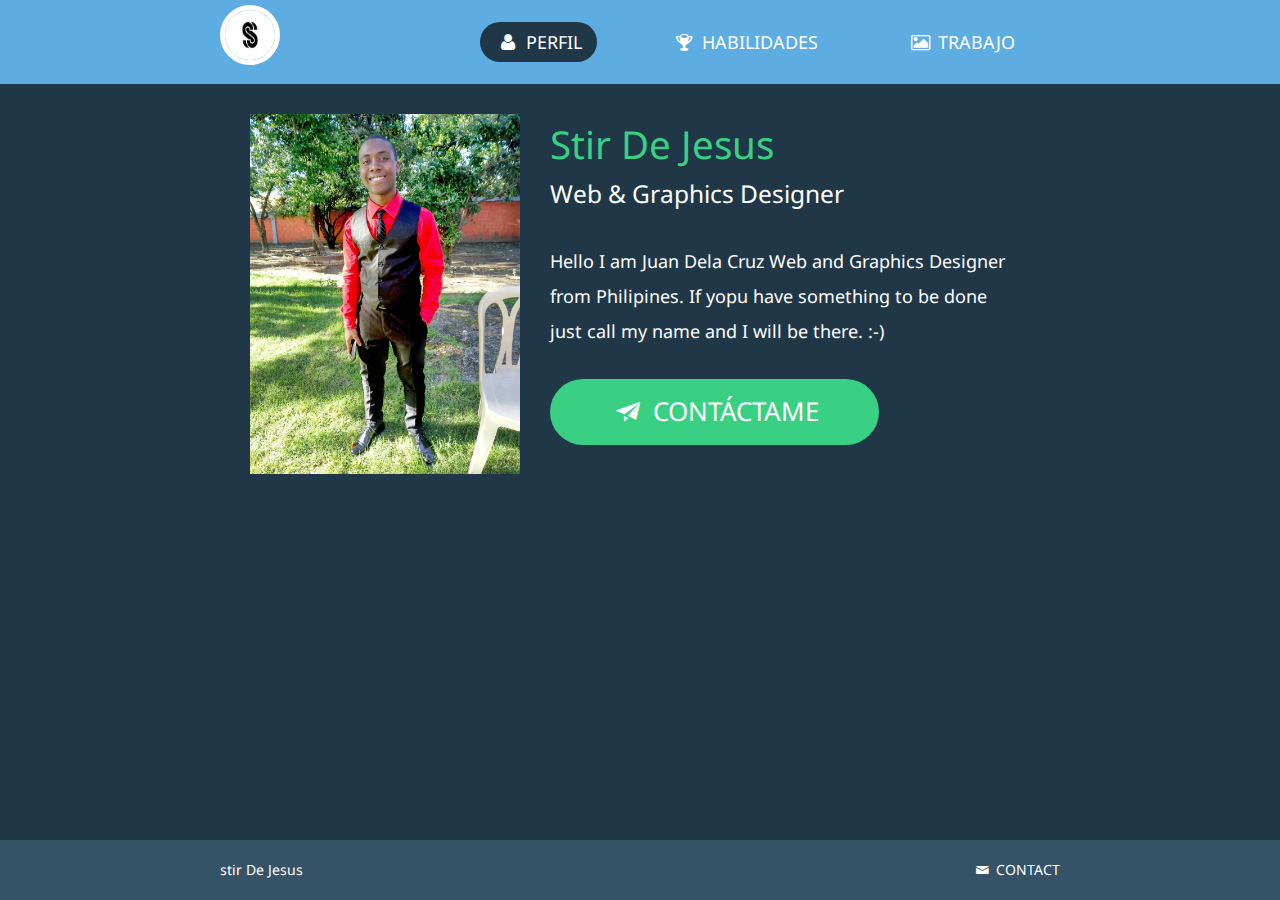
<file: mini-portfolio/index.html>
<!DOCTYPE html>
<html lang="en is">
<head>
<title>Mini Portfolio</title>
<meta charset="utf-8">
<meta name="viewport" content="width=device-width, initial-scale=1.0">
<link href="css/bootstrap.css" rel="stylesheet">
<link href="css/style.css" rel="stylesheet">
<link href="font/css/fontello.css" rel="stylesheet">
<link href='http://fonts.googleapis.com/css?family=Droid+Sans:400,700' rel='stylesheet' type='text/css'>
<link rel="icon" href="img/user.jpg">
</head>
<body>
<div class="navbar">
  <div class="navbar-inner">
    <div class="container"> <a class="btn btn-navbar" data-toggle="collapse" data-target=".nav-collapse"> <span class="icon-bar"></span> <span class="icon-bar"></span> <span class="icon-bar"></span> </a> <a class="brand" href="index.html"><img src="img/user.jpg" alt=""></a>
      <ul class="nav nav-collapse pull-right">
        <li><a href="index.html" class="active"><i class="icon-user"></i> Perfil</a></li>
        <li><a href="skills.html"><i class="icon-trophy"></i> Habilidades</a></li>
        <li><a href="work.html"><i class="icon-picture"></i> Trabajo</a></li>
      </ul>
      <div class="nav-collapse collapse"></div>
    </div>
  </div>
</div>
<div class="container profile">
  <div class="span3"> <img src="img/mini.jpg" alt=""> </div>
  <div class="span5">
    <h1>Stir De Jesus</h1>
    <h3>Web &amp; Graphics Designer</h3>
    <p> Hello I am Juan Dela Cruz Web and Graphics Designer from Philipines. If yopu have something to be done just call my name and I will be there. :-) </p>
    <a href="#" class="hire-me"><i class="icon-paper-plane"></i> Contáctame </a> </div>
</div>
<!--<div class="row social">
  <ul class="social-icons">
    <li><a href="#"><img src="img/fb.png" alt=""></a></li>
    <li><a href="#"><img src="img/tw.png" alt=""></a></li>
    <li><a href="#"><img src="img/go.png" alt=""></a></li>
    <li><a href="#"><img src="img/pin.png" alt=""></a></li>
    <li><a href="#"><img src="img/st.png" alt=""></a></li>
    <li><a href="#"><img src="img/dr.png" alt=""></a></li>
  </ul>
</div>-->
<div class="footer" href="css/bootstrap-responsive.css" rel="stylesheet" type="text/css">
  <div class="container">
    <p class="pull-left"><a href="https://www.instagram.com/sin13cadenas/">stir De Jesus</a></p>
    <p class="pull-right"><a href="#myModal" role="button" data-toggle="modal"> <i class="icon-mail"></i> CONTACT</a></p>
  </div>
</div>
<div id="myModal" class="modal hide fade" tabindex="-1" role="dialog" aria-labelledby="myModalLabel" aria-hidden="true">
  <div class="modal-header">
    <button type="button" class="close" data-dismiss="modal" aria-hidden="true">×</button>
    <h3 id="myModalLabel"><i class="icon-mail"></i> Contact Me</h3>
  </div>
  <div class="modal-body">
    <form action="#">
      <input type="text" placeholder="Yopur Name">
      <input type="text" placeholder="Your Email">
      <input type="text" placeholder="Website (Optional)">
      <textarea rows="3" style="width:80%"></textarea>
      <br>
      <button type="submit" class="btn btn-large"><i class="icon-paper-plane"></i> SUBMIT</button>
    </form>
  </div>
</div>
<script src="js/jquery-1.10.1.min.js"></script>
<script src="js/bootstrap.min.js"></script>
<script>
$('#myModal').modal('hidden')
</script>
</body>
</html>
</file>
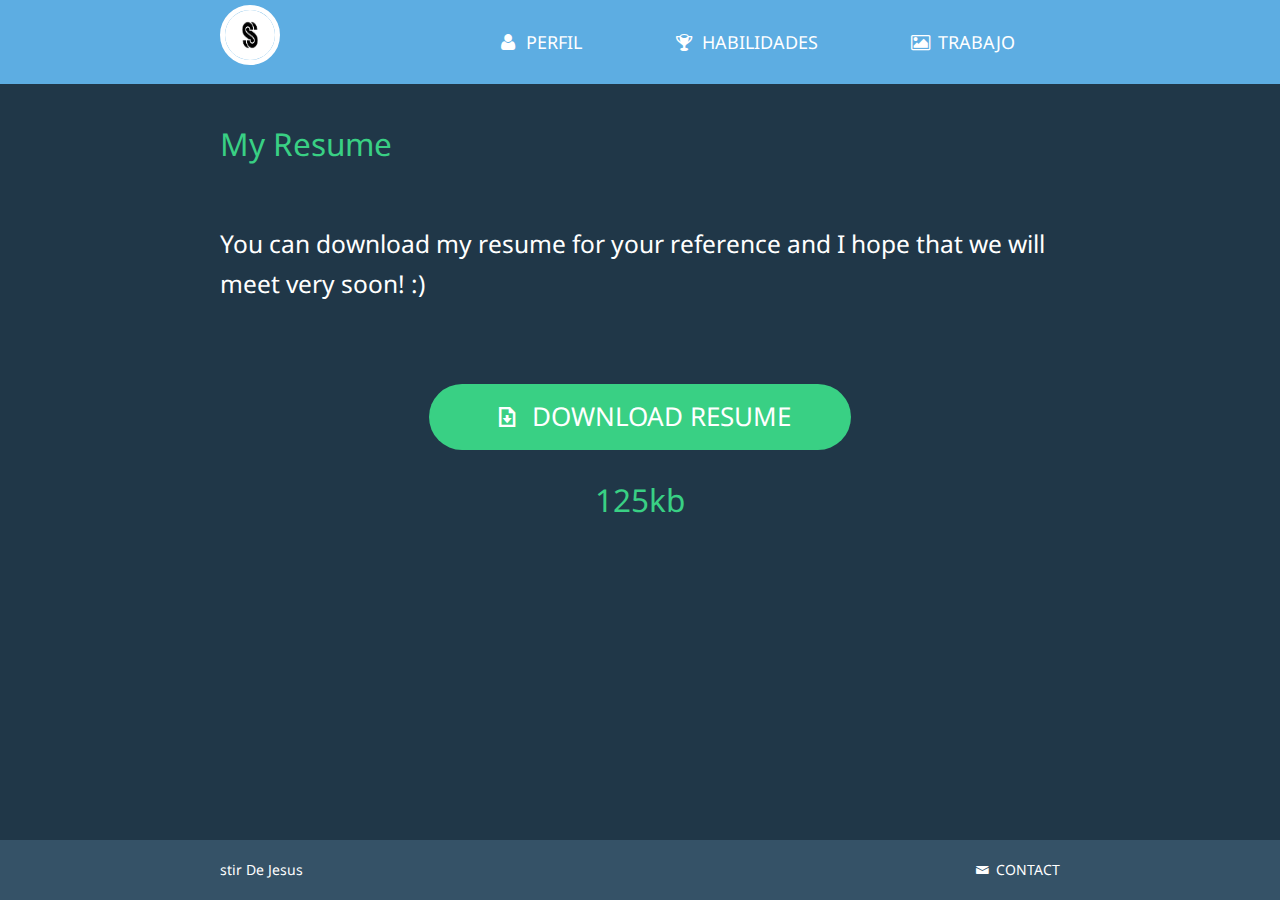
<file: mini-portfolio/resume.html>
<!DOCTYPE html>
<html lang="en">
<head>
<title>Mini Portfolio | Resume</title>
<meta charset="utf-8">
<meta name="viewport" content="width=device-width, initial-scale=1.0">
<link href="css/bootstrap.css" rel="stylesheet">
<link href="css/style.css" rel="stylesheet">
<link href="font/css/fontello.css" rel="stylesheet">
<link href='http://fonts.googleapis.com/css?family=Droid+Sans:400,700' rel='stylesheet' type='text/css'>
<link rel="icon" href="img/user.jpg">
</head>
<body>
<div class="navbar">
  <div class="navbar-inner">
    <div class="container"> <a class="btn btn-navbar" data-toggle="collapse" data-target=".nav-collapse"> <span class="icon-bar"></span> <span class="icon-bar"></span> <span class="icon-bar"></span> </a> <a class="brand" href="index.html"><img src="img/user.jpg" alt=""></a>
      <ul class="nav nav-collapse pull-right">
        <li><a href="index.html"><i class="icon-user"></i> Perfil</a></li>
        <li><a href="skills.html"><i class="icon-trophy"></i> Habilidades</a></li>
        <li><a href="work.html"><i class="icon-picture"></i> Trabajo</a></li>
      </ul>
      <div class="nav-collapse collapse"></div>
    </div>
  </div>
</div>
<div class="container resume">
  <h2>My Resume</h2>
  <h3>You can download my resume for your reference and I hope that we will meet very soon! :)</h3>
  <div class="btn-center"> <a href="#" class="hire-me"><i class="icon-download"></i> Download Resume</a>
    <h2>125kb</h2>
  </div>
</div>
<!--<div class="row social">
  <ul class="social-icons">
    <li><a href="#"><img src="img/fb.png" alt=""></a></li>
    <li><a href="#"><img src="img/tw.png" alt=""></a></li>
    <li><a href="#"><img src="img/go.png" alt=""></a></li>
    <li><a href="#"><img src="img/pin.png" alt=""></a></li>
    <li><a href="#"><img src="img/st.png" alt=""></a></li>
    <li><a href="#"><img src="img/dr.png" alt=""></a></li>
  </ul>
</div>-->
<div class="footer">
  <div class="container">
    <p class="pull-left"><a href="https://www.instagram.com/sin13cadenas/">stir De Jesus</a></p>
    <p class="pull-right"><a href="#myModal" role="button" data-toggle="modal"> <i class="icon-mail"></i> CONTACT</a></p>
  </div>
</div>
<div id="myModal" class="modal hide fade" tabindex="-1" role="dialog" aria-labelledby="myModalLabel" aria-hidden="true">
  <div class="modal-header">
    <button type="button" class="close" data-dismiss="modal" aria-hidden="true">×</button>
    <h3 id="myModalLabel"><i class="icon-mail"></i> Contact Me</h3>
  </div>
  <div class="modal-body">
    <form action="#">
      <input type="text" placeholder="Yopur Name">
      <input type="text" placeholder="Your Email">
      <input type="text" placeholder="Website (Optional)">
      <textarea rows="3" style="width:80%"></textarea>
      <br>
      <button type="submit" class="btn btn-large"><i class="icon-paper-plane"></i> SUBMIT</button>
    </form>
  </div>
</div>
<script src="js/jquery-1.10.1.min.js"></script>
<script src="js/bootstrap.min.js"></script>
<script>
$('#myModal').modal('hidden')
</script>
</body>
</html>
</file>
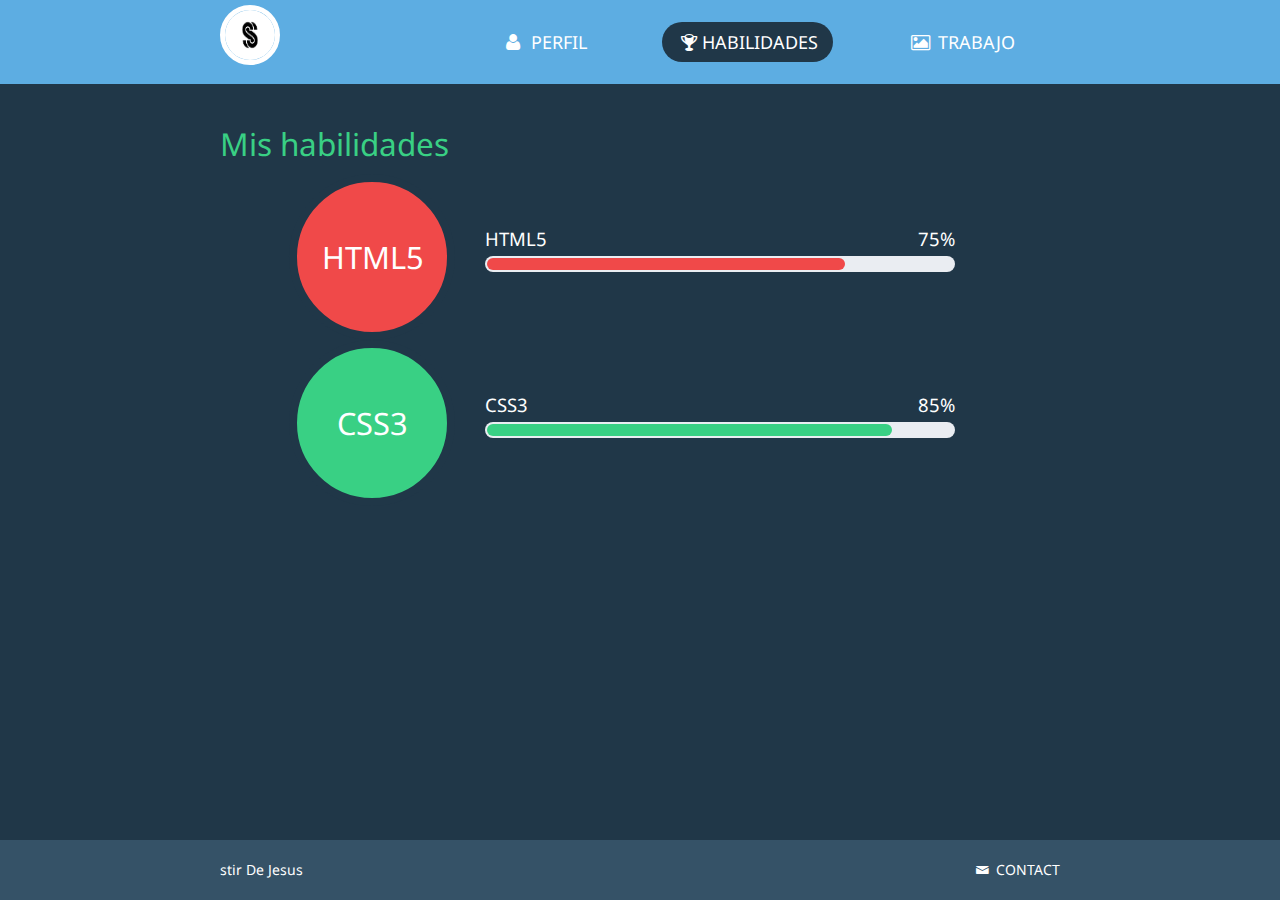
<file: mini-portfolio/skills.html>
<!DOCTYPE html>
<html lang="en">
<head>
<title>Mini Portfolio | Skills</title>
<meta charset="utf-8">
<meta name="viewport" content="width=device-width, initial-scale=1.0">
<link href="css/bootstrap.css" rel="stylesheet">
<link href="css/style.css" rel="stylesheet">
<link href="font/css/fontello.css" rel="stylesheet">
<link href='http://fonts.googleapis.com/css?family=Droid+Sans:400,700' rel='stylesheet' type='text/css'>
<link rel="icon" href="img/user.jpg">
</head>
<body>
<div class="navbar">
  <div class="navbar-inner">
    <div class="container"> <a class="btn btn-navbar" data-toggle="collapse" data-target=".nav-collapse"> <span class="icon-bar"></span> <span class="icon-bar"></span> <span class="icon-bar"></span> </a> <a class="brand" href="index.html"><img src="img/user.jpg" alt=""></a>
      <ul class="nav nav-collapse pull-right">
        <li><a href="index.html"><i class="icon-user"></i> Perfil</a></li>
        <li><a href="skills.html" class="active"><i class="icon-trophy"></i>Habilidades</a></li>
        <li><a href="work.html"><i class="icon-picture"></i> Trabajo</a></li>
      </ul>
      <div class="nav-collapse collapse"></div>
    </div>
  </div>
</div>
<div class="container skills">
  <h2>Mis habilidades</h2>
  <div class="row">
    <div class="span3">
      <div class="html">
        <h3>HTML5</h3>
      </div>
    </div>
    <div class="span5">
      <h3>HTML5 <span>75%</span></h3>
      <div class="expand-bg"> <span class="expand html2"> &nbsp; </span> </div>
    </div>
  </div>
  <div class="row">
    <div class="span3">
      <div class="css">
        <h3>CSS3</h3>
      </div>
    </div>
    <div class="span5">
      <h3>CSS3 <span>85%</span></h3>
      <div class="expand-bg"> <span class="expand css2"> &nbsp; </span> </div>
    </div>
  </div>
</div>
<!--<div class="row social">
  <ul class="social-icons">
    <li><a href="#"><img src="img/fb.png" alt=""></a></li>
    <li><a href="#"><img src="img/tw.png" alt=""></a></li>
    <li><a href="#"><img src="img/go.png" alt=""></a></li>
    <li><a href="#"><img src="img/pin.png" alt=""></a></li>
    <li><a href="#"><img src="img/st.png" alt=""></a></li>
    <li><a href="#"><img src="img/dr.png" alt=""></a></li>
  </ul>
</div>-->
<div class="footer">
  <div class="container">
    <p class="pull-left"><a href="https://www.instagram.com/sin13cadenas/">stir De Jesus</a></p>
    <p class="pull-right"><a href="#myModal" role="button" data-toggle="modal"> <i class="icon-mail"></i> CONTACT</a></p>
  </div>
</div>
<div id="myModal" class="modal hide fade" tabindex="-1" role="dialog" aria-labelledby="myModalLabel" aria-hidden="true">
  <div class="modal-header">
    <button type="button" class="close" data-dismiss="modal" aria-hidden="true">×</button>
    <h3 id="myModalLabel"><i class="icon-mail"></i> Contact Me</h3>
  </div>
  <div class="modal-body">
    <form action="#">
      <input type="text" placeholder="Yopur Name">
      <input type="text" placeholder="Your Email">
      <input type="text" placeholder="Website (Optional)">
      <textarea rows="3" style="width:80%"></textarea>
      <br>
      <button type="submit" class="btn btn-large"><i class="icon-paper-plane"></i> SUBMIT</button>
    </form>
  </div>
</div>
<script src="js/jquery-1.10.1.min.js"></script>
<script src="js/bootstrap.min.js"></script>
<script>
$('#myModal').modal('hidden')
</script>
</body>
</html>
</file>
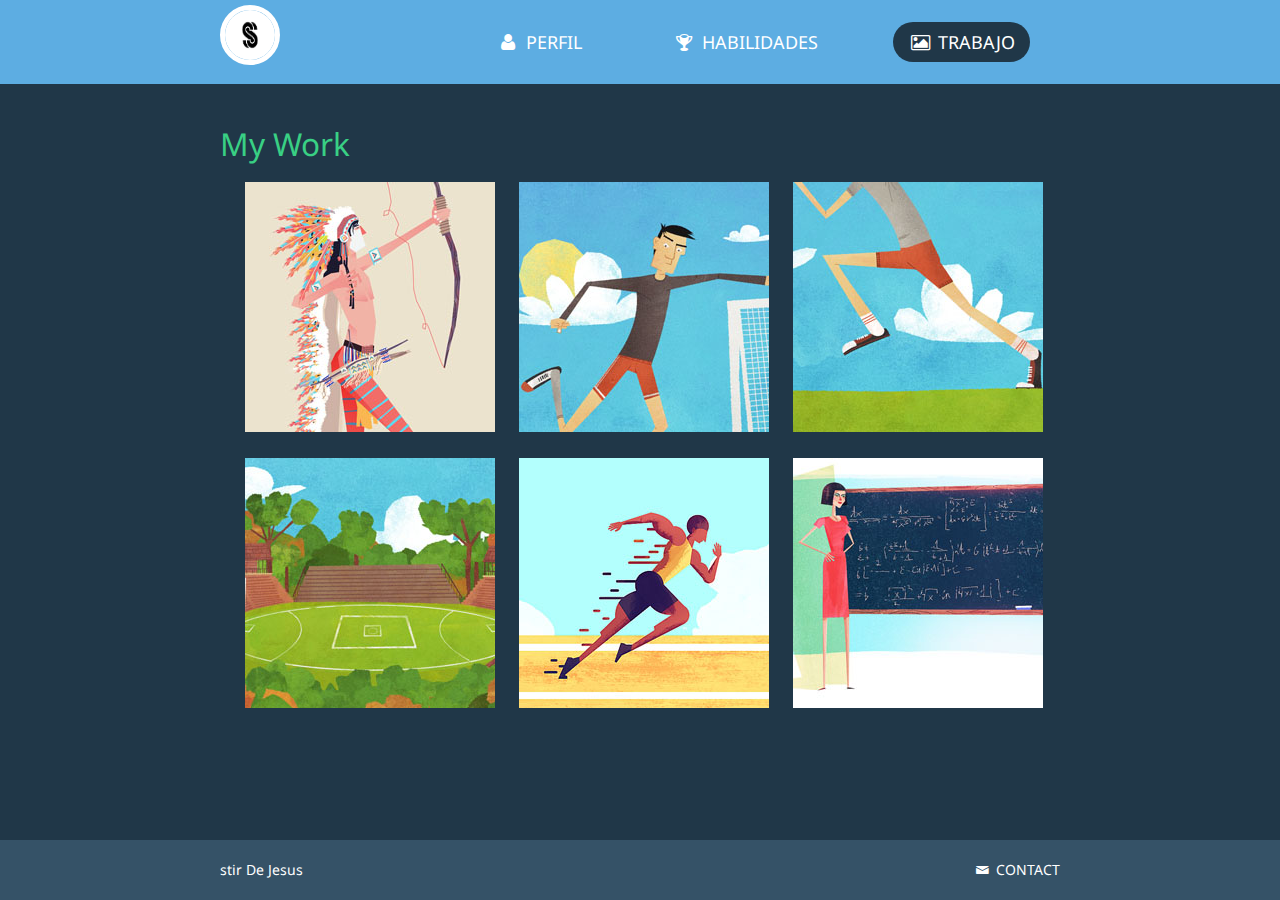
<file: mini-portfolio/work.html>
<!DOCTYPE html>
<html lang="en">
<head>
<title>Mini Portfolio | Work</title>
<meta charset="utf-8">
<meta name="viewport" content="width=device-width, initial-scale=1.0">
<link href="css/bootstrap.css" rel="stylesheet">
<link href="css/style.css" rel="stylesheet">
<link href="font/css/fontello.css" rel="stylesheet">
<link href='http://fonts.googleapis.com/css?family=Droid+Sans:400,700' rel='stylesheet' type='text/css'>
<link rel="stylesheet" type="text/css" href="css/jquery.fancybox.css" media="screen">
<link rel="icon" href="img/user.jpg">
</head>
<body>
<div class="navbar">
  <div class="navbar-inner">
    <div class="container"> <a class="btn btn-navbar" data-toggle="collapse" data-target=".nav-collapse"> <span class="icon-bar"></span> <span class="icon-bar"></span> <span class="icon-bar"></span> </a> <a class="brand" href="index.html"><img src="img/user.jpg" alt=""></a>
      <ul class="nav nav-collapse pull-right">
        <li><a href="index.html"><i class="icon-user"></i> Perfil</a></li>
        <li><a href="skills.html"><i class="icon-trophy"></i> Habilidades</a></li>
        <li><a href="work.html" class="active"><i class="icon-picture"></i> Trabajo</a></li>
      </ul>
      <div class="nav-collapse collapse"></div>
    </div>
  </div>
</div>
<div class="container work">
  <h2>My Work</h2>
  <ul class="work-images">
    <li>
      <div><a class="fancybox-thumb" rel="fancybox-thumb" href="img/1.jpg" title="Image 01"><img src="img/1-thumb.jpg" alt=""></a></div>
    </li>
    <li>
      <div><a class="fancybox-thumb" rel="fancybox-thumb" href="img/2.jpg"><img src="img/2-thumb.jpg" alt=""></a></div>
    </li>
    <li>
      <div><a class="fancybox-thumb" rel="fancybox-thumb" href="img/3.jpg"><img src="img/3-thumb.jpg" alt=""></a></div>
    </li>
  </ul>
  <ul class="work-images">
    <li>
      <div><a class="fancybox-thumb" rel="fancybox-thumb" href="img/4.jpg"><img src="img/4-thumb.jpg" alt=""></a></div>
    </li>
    <li>
      <div><a class="fancybox-thumb" rel="fancybox-thumb" href="img/5.jpg"><img src="img/5-thumb.jpg" alt=""></a></div>
    </li>
    <li>
      <div><a class="fancybox-thumb" rel="fancybox-thumb" href="img/6.jpg"><img src="img/6-thumb.jpg" alt=""></a></div>
    </li>
  </ul>
</div>
<!--<div class="row social">
  <ul class="social-icons">
    <li><a href="#"><img src="img/fb.png" alt=""></a></li>
    <li><a href="#"><img src="img/tw.png" alt=""></a></li>
    <li><a href="#"><img src="img/go.png" alt=""></a></li>
    <li><a href="#"><img src="img/pin.png" alt=""></a></li>
    <li><a href="#"><img src="img/st.png" alt=""></a></li>
    <li><a href="#"><img src="img/dr.png" alt=""></a></li>
  </ul>
</div>-->
<div class="footer">
  <div class="container">
    <p class="pull-left"><a href="https://www.instagram.com/sin13cadenas/">stir De Jesus</a></p>
    <p class="pull-right"><a href="#myModal" role="button" data-toggle="modal"> <i class="icon-mail"></i> CONTACT</a></p>
  </div>
</div>
<div id="myModal" class="modal hide fade" tabindex="-1" role="dialog" aria-labelledby="myModalLabel" aria-hidden="true">
  <div class="modal-header">
    <button type="button" class="close" data-dismiss="modal" aria-hidden="true">×</button>
    <h3 id="myModalLabel"><i class="icon-mail"></i> Contact Me</h3>
  </div>
  <div class="modal-body">
    <form action="#">
      <input type="text" placeholder="Yopur Name">
      <input type="text" placeholder="Your Email">
      <input type="text" placeholder="Website (Optional)">
      <textarea rows="3" style="width:80%"></textarea>
      <br>
      <button type="submit" class="btn btn-large"><i class="icon-paper-plane"></i> SUBMIT</button>
    </form>
  </div>
</div>
<script src="js/jquery-1.10.1.min.js"></script>
<script src="js/bootstrap.min.js"></script>
<script>
$('#myModal').modal('hidden')
</script>
<script src="js/jquery.fancybox.js?v=2.1.5"></script>
<script>
$(document).ready(function () {
    $(".fancybox-thumb").fancybox({
        helpers: {
            title: {
                type: 'inside'
            },
            overlay: {
                css: {
                    'background': 'rgba(1,1,1,0.65)'
                }
            }
        }
    });
});
</script>
</body>
</html>
</file>
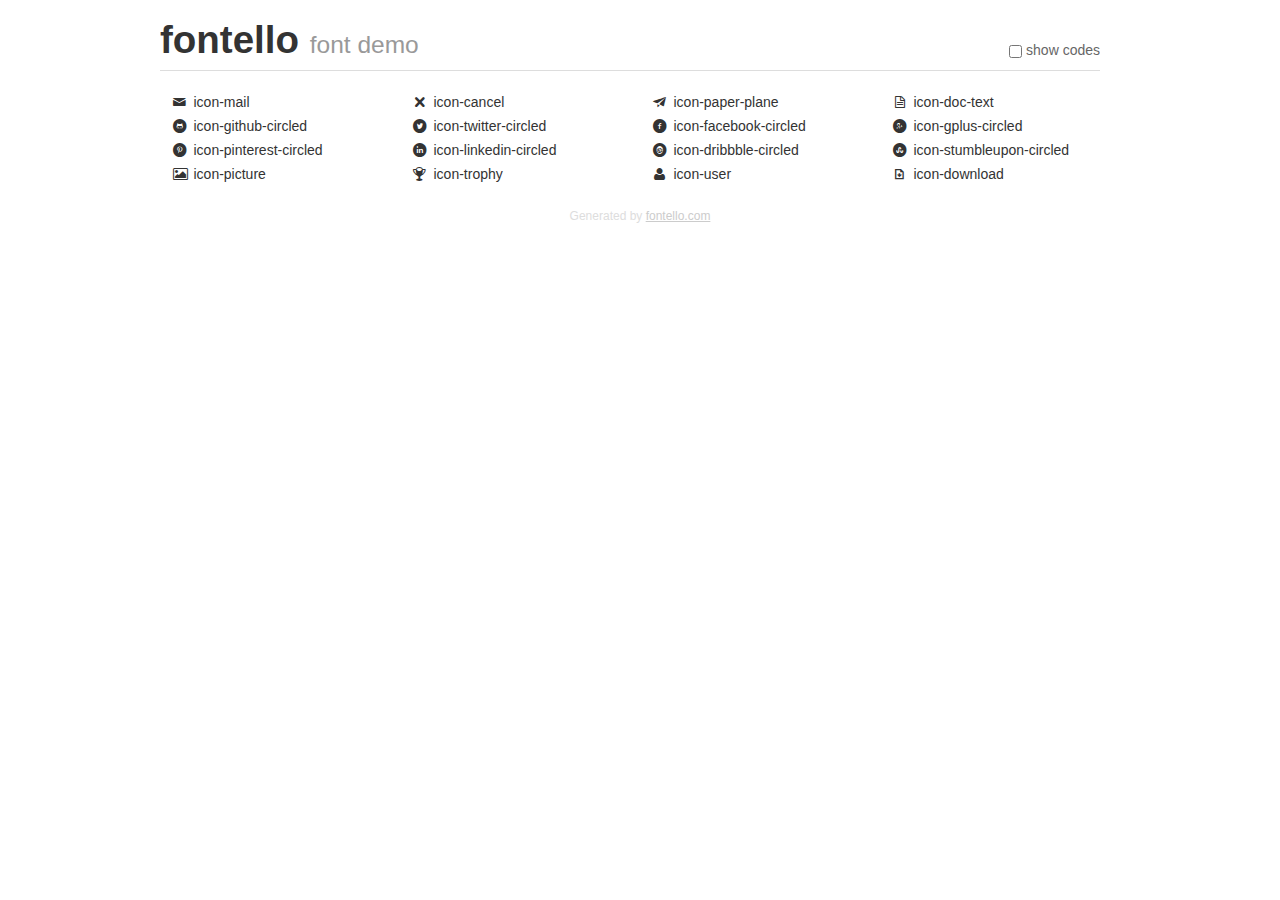
<file: mini-portfolio/font/demo.html>
<!DOCTYPE html>
<html>
  <head><!--[if lt IE 9]>
    <script src="http://html5shim.googlecode.com/svn/trunk/html5.js"></script><![endif]-->
    <meta charset="UTF-8"><style type="text/css">/*
 * Bootstrap v2.2.1
 *
 * Copyright 2012 Twitter, Inc
 * Licensed under the Apache License v2.0
 * http://www.apache.org/licenses/LICENSE-2.0
 *
 * Designed and built with all the love in the world @twitter by @mdo and @fat.
 */
.clearfix {
  *zoom: 1;
}
.clearfix:before,
.clearfix:after {
  display: table;
  content: "";
  line-height: 0;
}
.clearfix:after {
  clear: both;
}
html {
  font-size: 100%;
  -webkit-text-size-adjust: 100%;
  -ms-text-size-adjust: 100%;
}
a:focus {
  outline: thin dotted #333;
  outline: 5px auto -webkit-focus-ring-color;
  outline-offset: -2px;
}
a:hover,
a:active {
  outline: 0;
}
button,
input,
select,
textarea {
  margin: 0;
  font-size: 100%;
  vertical-align: middle;
}
button,
input {
  *overflow: visible;
  line-height: normal;
}
button::-moz-focus-inner,
input::-moz-focus-inner {
  padding: 0;
  border: 0;
}
body {
  margin: 0;
  font-family: "Helvetica Neue", Helvetica, Arial, sans-serif;
  font-size: 14px;
  line-height: 20px;
  color: #333;
  background-color: #fff;
}
a {
  color: #08c;
  text-decoration: none;
}
a:hover {
  color: #005580;
  text-decoration: underline;
}
.row {
  margin-left: -20px;
  *zoom: 1;
}
.row:before,
.row:after {
  display: table;
  content: "";
  line-height: 0;
}
.row:after {
  clear: both;
}
[class*="span"] {
  float: left;
  min-height: 1px;
  margin-left: 20px;
}
.container,
.navbar-static-top .container,
.navbar-fixed-top .container,
.navbar-fixed-bottom .container {
  width: 940px;
}
.span12 {
  width: 940px;
}
.span11 {
  width: 860px;
}
.span10 {
  width: 780px;
}
.span9 {
  width: 700px;
}
.span8 {
  width: 620px;
}
.span7 {
  width: 540px;
}
.span6 {
  width: 460px;
}
.span5 {
  width: 380px;
}
.span4 {
  width: 300px;
}
.span3 {
  width: 220px;
}
.span2 {
  width: 140px;
}
.span1 {
  width: 60px;
}
[class*="span"].pull-right,
.row-fluid [class*="span"].pull-right {
  float: right;
}
.container {
  margin-right: auto;
  margin-left: auto;
  *zoom: 1;
}
.container:before,
.container:after {
  display: table;
  content: "";
  line-height: 0;
}
.container:after {
  clear: both;
}
p {
  margin: 0 0 10px;
}
.lead {
  margin-bottom: 20px;
  font-size: 21px;
  font-weight: 200;
  line-height: 30px;
}
small {
  font-size: 85%;
}
h1 {
  margin: 10px 0;
  font-family: inherit;
  font-weight: bold;
  line-height: 20px;
  color: inherit;
  text-rendering: optimizelegibility;
}
h1 small {
  font-weight: normal;
  line-height: 1;
  color: #999;
}
h1 {
  line-height: 40px;
}
h1 {
  font-size: 38.5px;
}
h1 small {
  font-size: 24.5px;
}
body {
  margin-top: 90px;
}
.header {
  position: fixed;
  top: 0;
  left: 50%;
  margin-left: -480px;
  background-color: #fff;
  border-bottom: 1px solid #ddd;
  padding-top: 10px;
  z-index: 10;
}
.footer {
  color: #ddd;
  font-size: 12px;
  text-align: center;
  margin-top: 20px;
}
.footer a {
  color: #ccc;
  text-decoration: underline;
}
.the-icons {
  font-size: 14px;
  line-height: 24px;
}
.switch {
  position: absolute;
  right: 0;
  bottom: 10px;
  color: #666;
}
.switch input {
  margin-right: 0.3em;
}
.codesOn .i-name {
  display: none;
}
.codesOn .i-code {
  display: inline;
}
.i-code {
  display: none;
}
</style>
    <link rel="stylesheet" href="css/fontello.css">
    <link rel="stylesheet" href="css/animation.css"><!--[if IE 7]>
    <link rel="stylesheet" href="css/fontello-ie7.css"><![endif]-->
    <script>
      function toggleCodes(on) {
        var obj = document.getElementById('icons');
        
        if (on) {
          obj.className += ' codesOn';
        } else {
          obj.className = obj.className.replace(' codesOn', '');
        }
      }
      
    </script>
  </head>
  <body>
    <div class="container header">
      <h1>
        fontello
         <small>font demo</small>
      </h1>
      <label class="switch">
        <input type="checkbox" onclick="toggleCodes(this.checked)">show codes
      </label>
    </div>
    <div id="icons" class="container">
      <div class="row">
        <div title="Code: 0xe806" class="the-icons span3"><i class="icon-mail"></i> <span class="i-name">icon-mail</span><span class="i-code">0xe806</span></div>
        <div title="Code: 0xe80f" class="the-icons span3"><i class="icon-cancel"></i> <span class="i-name">icon-cancel</span><span class="i-code">0xe80f</span></div>
        <div title="Code: 0xe804" class="the-icons span3"><i class="icon-paper-plane"></i> <span class="i-name">icon-paper-plane</span><span class="i-code">0xe804</span></div>
        <div title="Code: 0xe803" class="the-icons span3"><i class="icon-doc-text"></i> <span class="i-name">icon-doc-text</span><span class="i-code">0xe803</span></div>
      </div>
      <div class="row">
        <div title="Code: 0xe80e" class="the-icons span3"><i class="icon-github-circled"></i> <span class="i-name">icon-github-circled</span><span class="i-code">0xe80e</span></div>
        <div title="Code: 0xe808" class="the-icons span3"><i class="icon-twitter-circled"></i> <span class="i-name">icon-twitter-circled</span><span class="i-code">0xe808</span></div>
        <div title="Code: 0xe807" class="the-icons span3"><i class="icon-facebook-circled"></i> <span class="i-name">icon-facebook-circled</span><span class="i-code">0xe807</span></div>
        <div title="Code: 0xe809" class="the-icons span3"><i class="icon-gplus-circled"></i> <span class="i-name">icon-gplus-circled</span><span class="i-code">0xe809</span></div>
      </div>
      <div class="row">
        <div title="Code: 0xe80a" class="the-icons span3"><i class="icon-pinterest-circled"></i> <span class="i-name">icon-pinterest-circled</span><span class="i-code">0xe80a</span></div>
        <div title="Code: 0xe80b" class="the-icons span3"><i class="icon-linkedin-circled"></i> <span class="i-name">icon-linkedin-circled</span><span class="i-code">0xe80b</span></div>
        <div title="Code: 0xe80c" class="the-icons span3"><i class="icon-dribbble-circled"></i> <span class="i-name">icon-dribbble-circled</span><span class="i-code">0xe80c</span></div>
        <div title="Code: 0xe80d" class="the-icons span3"><i class="icon-stumbleupon-circled"></i> <span class="i-name">icon-stumbleupon-circled</span><span class="i-code">0xe80d</span></div>
      </div>
      <div class="row">
        <div title="Code: 0xe802" class="the-icons span3"><i class="icon-picture"></i> <span class="i-name">icon-picture</span><span class="i-code">0xe802</span></div>
        <div title="Code: 0xe801" class="the-icons span3"><i class="icon-trophy"></i> <span class="i-name">icon-trophy</span><span class="i-code">0xe801</span></div>
        <div title="Code: 0xe800" class="the-icons span3"><i class="icon-user"></i> <span class="i-name">icon-user</span><span class="i-code">0xe800</span></div>
        <div title="Code: 0xe805" class="the-icons span3"><i class="icon-download"></i> <span class="i-name">icon-download</span><span class="i-code">0xe805</span></div>
      </div>
    </div>
    <div class="container footer">Generated by <a href="http://fontello.com">fontello.com</a></div>
  </body>
</html>
</file>
<file: mini-portfolio/font/css/fontello.css>
@font-face {
  font-family: 'fontello';
  src: url('../font/fontello.eot?87773380');
  src: url('../font/fontello.eot?87773380#iefix') format('embedded-opentype'),
       url('../font/fontello.woff?87773380') format('woff'),
       url('../font/fontello.ttf?87773380') format('truetype'),
       url('../font/fontello.svg?87773380#fontello') format('svg');
  font-weight: normal;
  font-style: normal;
}
/* Chrome hack: SVG is rendered more smooth in Windozze. 100% magic, uncomment if you need it. */
/* Note, that will break hinting! In other OS-es font will be not as sharp as it could be */
/*
@media screen and (-webkit-min-device-pixel-ratio:0) {
  @font-face {
    font-family: 'fontello';
    src: url('../font/fontello.svg?87773380#fontello') format('svg');
  }
}
*/
 
 [class^="icon-"]:before, [class*=" icon-"]:before {
  font-family: "fontello";
  font-style: normal;
  font-weight: normal;
  speak: none;
 
  display: inline-block;
  text-decoration: inherit;
  width: 1em;
  margin-right: .2em;
  text-align: center;
  /* opacity: .8; */
 
  /* For safety - reset parent styles, that can break glyph codes*/
  font-variant: normal;
  text-transform: none;
     
  /* fix buttons height, for twitter bootstrap */
  line-height: 1em;
 
  /* Animation center compensation - margins should be symmetric */
  /* remove if not needed */
  margin-left: .2em;
 
  /* you can be more comfortable with increased icons size */
  /* font-size: 120%; */
 
  /* Uncomment for 3D effect */
  /* text-shadow: 1px 1px 1px rgba(127, 127, 127, 0.3); */
}
 
.icon-mail:before { content: '\e806'; } /* '' */
.icon-cancel:before { content: '\e80f'; } /* '' */
.icon-paper-plane:before { content: '\e804'; } /* '' */
.icon-doc-text:before { content: '\e803'; } /* '' */
.icon-github-circled:before { content: '\e80e'; } /* '' */
.icon-twitter-circled:before { content: '\e808'; } /* '' */
.icon-facebook-circled:before { content: '\e807'; } /* '' */
.icon-gplus-circled:before { content: '\e809'; } /* '' */
.icon-pinterest-circled:before { content: '\e80a'; } /* '' */
.icon-linkedin-circled:before { content: '\e80b'; } /* '' */
.icon-dribbble-circled:before { content: '\e80c'; } /* '' */
.icon-stumbleupon-circled:before { content: '\e80d'; } /* '' */
.icon-picture:before { content: '\e802'; } /* '' */
.icon-trophy:before { content: '\e801'; } /* '' */
.icon-user:before { content: '\e800'; } /* '' */
.icon-download:before { content: '\e805'; } /* '' */
</file>
<file: mini-portfolio/font/css/fontello-ie7.css>
[class^="icon-"], [class*=" icon-"] {
  font-family: 'fontello';
  font-style: normal;
  font-weight: normal;
 
  /* fix buttons height */
  line-height: 1em;
 
  /* you can be more comfortable with increased icons size */
  /* font-size: 120%; */
}
 
.icon-mail { *zoom: expression( this.runtimeStyle['zoom'] = '1', this.innerHTML = '&#xe806;&nbsp;'); }
.icon-cancel { *zoom: expression( this.runtimeStyle['zoom'] = '1', this.innerHTML = '&#xe80f;&nbsp;'); }
.icon-paper-plane { *zoom: expression( this.runtimeStyle['zoom'] = '1', this.innerHTML = '&#xe804;&nbsp;'); }
.icon-doc-text { *zoom: expression( this.runtimeStyle['zoom'] = '1', this.innerHTML = '&#xe803;&nbsp;'); }
.icon-github-circled { *zoom: expression( this.runtimeStyle['zoom'] = '1', this.innerHTML = '&#xe80e;&nbsp;'); }
.icon-twitter-circled { *zoom: expression( this.runtimeStyle['zoom'] = '1', this.innerHTML = '&#xe808;&nbsp;'); }
.icon-facebook-circled { *zoom: expression( this.runtimeStyle['zoom'] = '1', this.innerHTML = '&#xe807;&nbsp;'); }
.icon-gplus-circled { *zoom: expression( this.runtimeStyle['zoom'] = '1', this.innerHTML = '&#xe809;&nbsp;'); }
.icon-pinterest-circled { *zoom: expression( this.runtimeStyle['zoom'] = '1', this.innerHTML = '&#xe80a;&nbsp;'); }
.icon-linkedin-circled { *zoom: expression( this.runtimeStyle['zoom'] = '1', this.innerHTML = '&#xe80b;&nbsp;'); }
.icon-dribbble-circled { *zoom: expression( this.runtimeStyle['zoom'] = '1', this.innerHTML = '&#xe80c;&nbsp;'); }
.icon-stumbleupon-circled { *zoom: expression( this.runtimeStyle['zoom'] = '1', this.innerHTML = '&#xe80d;&nbsp;'); }
.icon-picture { *zoom: expression( this.runtimeStyle['zoom'] = '1', this.innerHTML = '&#xe802;&nbsp;'); }
.icon-trophy { *zoom: expression( this.runtimeStyle['zoom'] = '1', this.innerHTML = '&#xe801;&nbsp;'); }
.icon-user { *zoom: expression( this.runtimeStyle['zoom'] = '1', this.innerHTML = '&#xe800;&nbsp;'); }
.icon-download { *zoom: expression( this.runtimeStyle['zoom'] = '1', this.innerHTML = '&#xe805;&nbsp;'); }
</file>
<file: mini-portfolio/css/style.css>
/*This stylesheet contains some custom class rather than Bootstrap*/
		
a.brand img {
	width: 50px;
	height: 50px;
	border-radius:50%;
	border:5px solid #fff;
}
.profile, .skills, .work, .resume {
	padding:30px 0;
}
.profile h2, .skills h2, .work h2, .resume h2 {
	font-weight:normal;
	color: #39D084;
}
/***** Profile *****/
	.profile h1 {
	color:#39d084;
	font-weight: normal;
}
.profile h3 {
	color:#fff;
	font-weight: normal;
}
.profile p {
	color:#fff;
	font-size:18px;
	line-height: 35px;
	margin-top: 30px;
}
.profile .container .span5 {
	padding:40px 0;
}
a.hire-me {
	display: inline-block;
 *display: inline;
	padding:20px 60px;
	background:#39d084;
	color:#fff;
	text-transform:uppercase;
	font-size:26px;
	margin:20px 0;
	-webkit-border-radius: 40px;
	-moz-border-radius: 40px;
	border-radius: 40px;
}
a.hire-me:hover {
	text-decoration:none;
	background:#11d170;
}
.social {
	text-align:center;
	padding-bottom:80px;
}
ul.social-icons {
	margin:20px 0;
}
ul.social-icons li {
	list-style:none;
	display:inline-block;
	margin:10px;
}
ul.social-icons li:first-child {
	margin-left:0;
}
ul.social-icons li a {
	opacity:0.8;
}
ul.social-icons li a:hover {
	opacity:1;
}
/***** Skills *****/
.skills .span3 {
	width:235px;
	overflow: hidden;
}
.skills .span5 {
	text-align:left;
	padding:47px 0;
}
.skills .ps, .skills .ai, .skills .html, .skills .css {
	padding:25px;
	width:100px;
	height:100px;
	-webkit-border-radius: 50%;
	-moz-border-radius: 50%;
	border-radius: 50%;
	text-align:center;
	border:8px solid #203748;
	float:right;
	-webkit-transition: all 0.2s linear;
	-moz-transition: all 0.2s linear;
	-o-transition: all 0.2s linear;
	transition: all 0.2s linear;
}
.skills .ps {
	background:#30a5dc;
}
.skills .ai {
	background:#ee742b;
}
.skills .html {
	background:#f04949;
}
.skills .css {
	background:#39d084;
}
.skills .ps:hover, .skills .ai:hover, .skills .html:hover, .skills .css:hover {
	border:8px solid #fff;
}
.skills .ps h3, .skills .ai h3, .skills .html h3, .skills .css h3 {
	color:#fff;
	font-size: 3.4em;
	font-weight: normal;
	line-height: 80px;
}
.skills .html h3, .skills .css h3 {
	font-size: 2.2em;
}
.expand-bg {
	background: none repeat scroll 0 0 #EAEDF2;
	border-radius:16px;
	height: 16px;
	margin-bottom: 15px;
	position: relative;
	padding: 0 2px;
}
.expand {
	border-radius: 10px;
	height: 4px;
	margin: 2px 0;
	padding: 4px 0 4px 5px;
	position: absolute;
}
.skills .span5 h3 {
	font-size: 18.5px;
	line-height: 15px;
	font-weight:normal;
	text-transform:uppercase;
}
.skills .span5 h3 span {
	float:right;
}
.ps2 {
	width:90%;
	background:#30a5dc;
	-moz-animation:html5 2s ease-out;
	-webkit-animation:html5 2s ease-out;
}
.ai2 {
	width:80%;
	background:#ee742b;
	-moz-animation:css3 2s ease-out;
	-webkit-animation:css3 2s ease-out;
}
.html2 {
	width:75%;
	background:#f04949;
	-moz-animation:jquery 2s ease-out;
	-webkit-animation:jquery 2s ease-out;
}
.css2 {
	width:85%;
	background:#39d084;
	-moz-animation:photoshop 2s ease-out;
	-webkit-animation:photoshop 2s ease-out;
}
 @-moz-keyframes ps2 {
0% {
width:0px;
}
100% {
width:90%;
}
}
@-moz-keyframes ai2 {
0% {
width:0px;
}
100% {
width:80%;
}
}
@-moz-keyframes html2 {
0% {
width:0px;
}
100% {
width:75%;
}
}
@-moz-keyframes css2 {
0% {
width:0px;
}
100% {
width:85%;
}
}
 @-webkit-keyframes ps2 {
0% {
width:0px;
}
100% {
width:90%;
}
}
@-webkit-keyframes ai {
0% {
width:0px;
}
100% {
width:80%;
}
}
@-webkit-keyframes html {
0% {
width:0px;
}
100% {
width:75%;
}
}
@-webkit-keyframes css {
0% {
width:0px;
}
100% {
width:85%;
}
}
/**** Work container *****/
ul.work-images li {
	list-style:none;
	display:inline-block;
	margin: 8px 10px;
}
ul.work-images li:first-child {
	margin-left:0;
}
ul.work-images li div {
	background:url(../img/eye.png) 50% 50% no-repeat;
	background-color: #f04949;
	-webkit-transition: all 0.2s linear;
	-moz-transition: all 0.2s linear;
	-o-transition: all 0.2s linear;
	transition: all 0.2s linear;
}
ul.work-images li img {
	-webkit-transition: all 0.2s linear;
	-moz-transition: all 0.2s linear;
	-o-transition: all 0.2s linear;
	transition: all 0.2s linear;
}
ul.work-images li img:hover {
	opacity:0.1;
}
/***** Resume container *****/
.resume h3 {
	margin:60px 0;
}
.resume .btn-center {
	text-align:center;
}
.footer {
	background:#355267;
	position: fixed;
	width: 100%;
	bottom:0;
}
.footer p {
	margin:20px 0;
}
.footer p a {
	color:#fff;
	text-decoration:none;
}
.footer p a:hover {
	color:#39d084;
}
</file>
<file: mini-portfolio/font/css/animation.css>
/*
   Animation example, for spinners
*/
.animate-spin {
  -moz-animation: spin 2s infinite linear;
  -o-animation: spin 2s infinite linear;
  -webkit-animation: spin 2s infinite linear;
  animation: spin 2s infinite linear;
  display: inline-block;
}
@-moz-keyframes spin {
  0% {
    -moz-transform: rotate(0deg);
    -o-transform: rotate(0deg);
    -webkit-transform: rotate(0deg);
    transform: rotate(0deg);
  }

  100% {
    -moz-transform: rotate(359deg);
    -o-transform: rotate(359deg);
    -webkit-transform: rotate(359deg);
    transform: rotate(359deg);
  }
}
@-webkit-keyframes spin {
  0% {
    -moz-transform: rotate(0deg);
    -o-transform: rotate(0deg);
    -webkit-transform: rotate(0deg);
    transform: rotate(0deg);
  }

  100% {
    -moz-transform: rotate(359deg);
    -o-transform: rotate(359deg);
    -webkit-transform: rotate(359deg);
    transform: rotate(359deg);
  }
}
@-o-keyframes spin {
  0% {
    -moz-transform: rotate(0deg);
    -o-transform: rotate(0deg);
    -webkit-transform: rotate(0deg);
    transform: rotate(0deg);
  }

  100% {
    -moz-transform: rotate(359deg);
    -o-transform: rotate(359deg);
    -webkit-transform: rotate(359deg);
    transform: rotate(359deg);
  }
}
@-ms-keyframes spin {
  0% {
    -moz-transform: rotate(0deg);
    -o-transform: rotate(0deg);
    -webkit-transform: rotate(0deg);
    transform: rotate(0deg);
  }

  100% {
    -moz-transform: rotate(359deg);
    -o-transform: rotate(359deg);
    -webkit-transform: rotate(359deg);
    transform: rotate(359deg);
  }
}
@keyframes spin {
  0% {
    -moz-transform: rotate(0deg);
    -o-transform: rotate(0deg);
    -webkit-transform: rotate(0deg);
    transform: rotate(0deg);
  }

  100% {
    -moz-transform: rotate(359deg);
    -o-transform: rotate(359deg);
    -webkit-transform: rotate(359deg);
    transform: rotate(359deg);
  }
}
</file>
